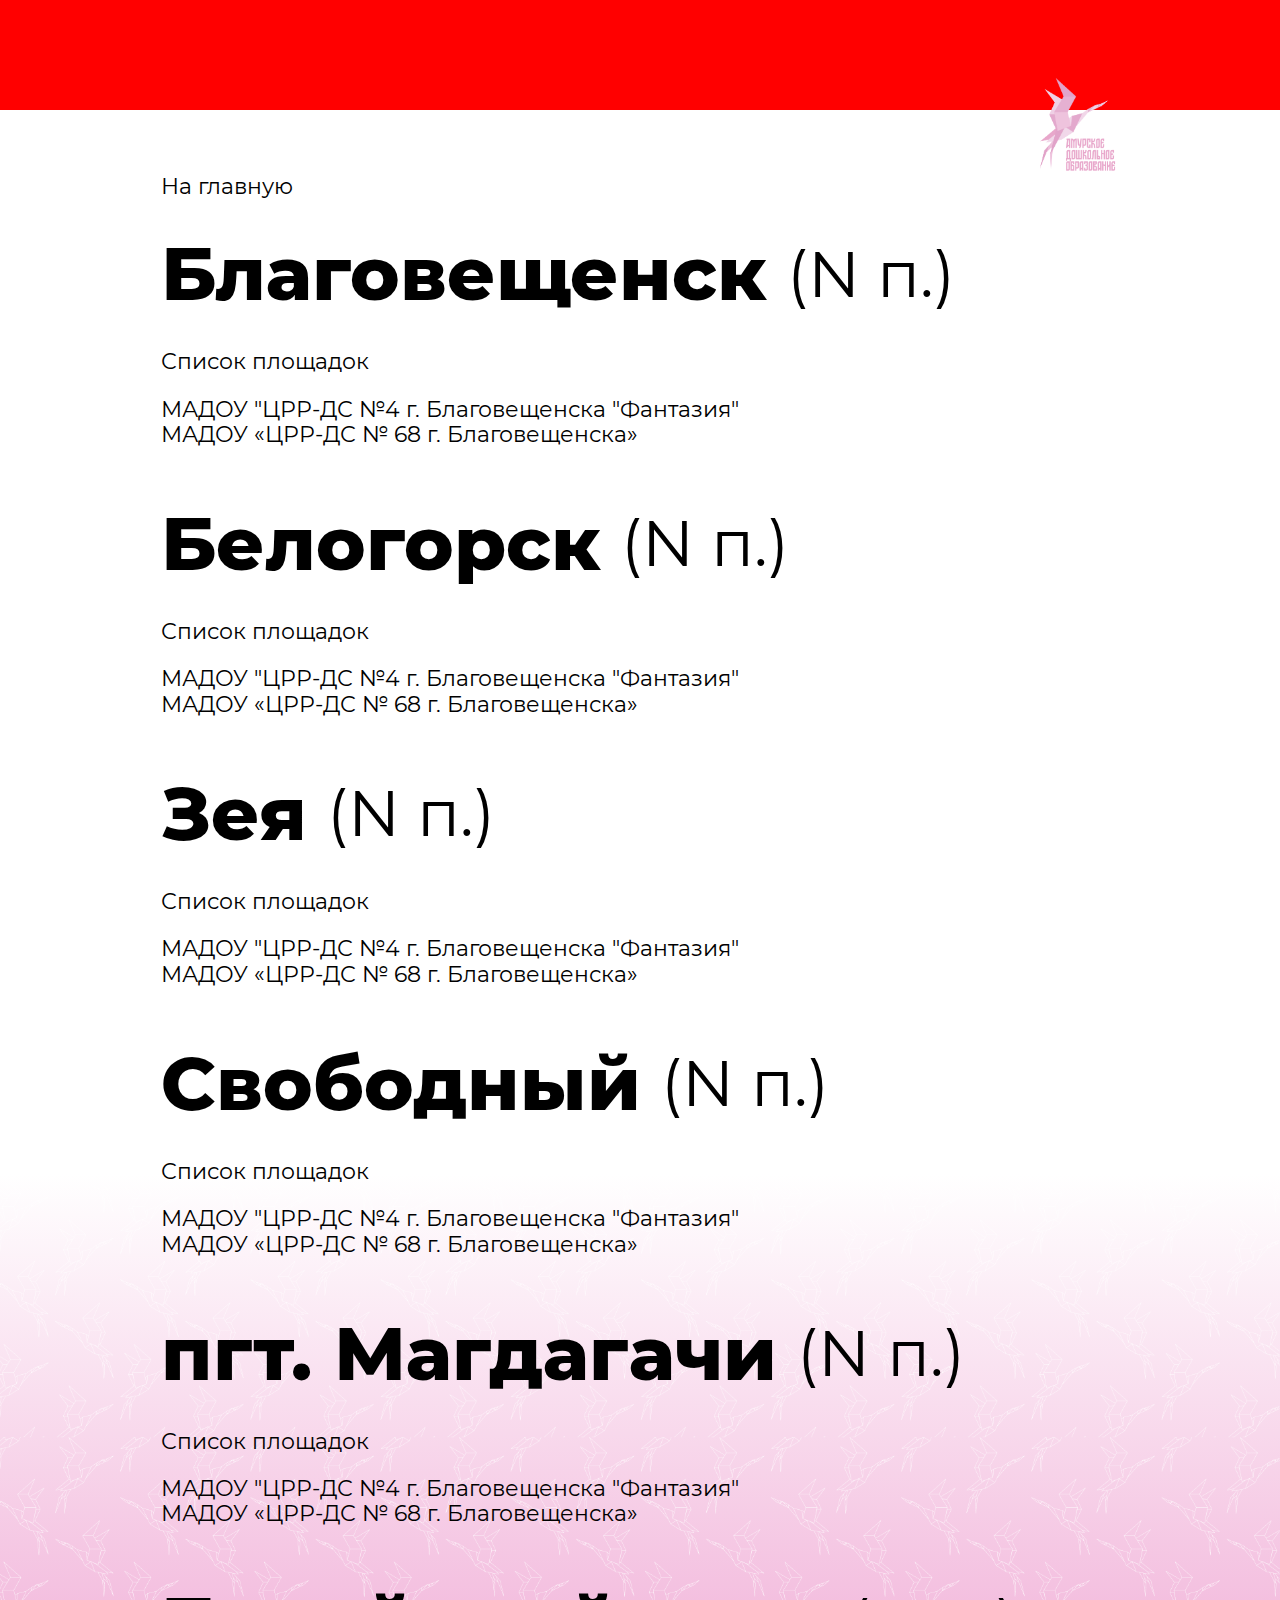
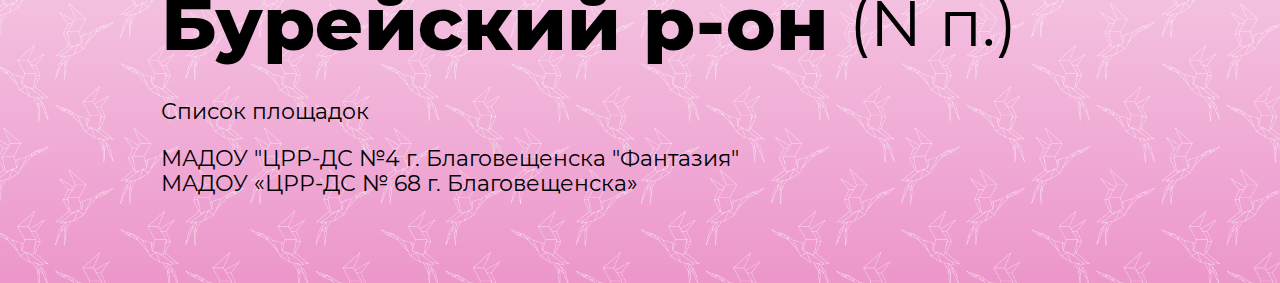
<file: spisokploshadok.html>
<!DOCTYPE html>
<html lang="ru">

<head>
    <meta charset="UTF-8">
    <meta name="viewport" content="width=device-width, initial-scale=1.0">
    <title>Интерактивная карта</title>
    <link rel="stylesheet" href="./styles/normalize.css">
    <link rel="stylesheet" href="./styles/style.css">
</head>

<body>
    <header class="header">

    </header>
    <main>
        <div class="main-wrapper-map">
            <div class="container-map-2">
                <div class="logo-do-school-2">
                    <img src="./img/logo-do-school.png" alt="">
                </div>
                <a href="#" class="back-btn">На главную</a>
                <div class="block-ploshadki-2">
                    <div class="ploshadka-spisok">
                        <div class="block-title-ploshadki">
                            <h3 class="title-big fw-extra">
                                Благовещенск
                            </h3>
                            <p class="number-ploshadki">
                                (N п.)
                            </p>
                        </div>

                        <a href="#" class="back-btn">
                            Список площадок
                        </a>
                        <ul class="ul-spisok-ploshadok">
                            <li><a href="#">МАДОУ "ЦРР-ДС №4
                                    г. Благовещенска "Фантазия"</a></li>
                            <li><a href="#">МАДОУ «ЦРР-ДС № 68 г. Благовещенска»</a></li>

                        </ul>
                    </div>
                    <div class="ploshadka-spisok">
                        <div class="block-title-ploshadki">
                            <h3 class="title-big fw-extra">
                                Белогорск
                            </h3>
                            <p class="number-ploshadki">
                                (N п.)
                            </p>
                        </div>

                        <a href="#" class="back-btn">
                            Список площадок
                        </a>
                        <ul class="ul-spisok-ploshadok">
                            <li><a href="#">МАДОУ "ЦРР-ДС №4
                                    г. Благовещенска "Фантазия"</a></li>
                            <li><a href="#">МАДОУ «ЦРР-ДС № 68 г. Благовещенска»</a></li>

                        </ul>
                    </div>
                    <div class="ploshadka-spisok">
                        <div class="block-title-ploshadki">
                            <h3 class="title-big fw-extra">
                                Зея
                            </h3>
                            <p class="number-ploshadki">
                                (N п.)
                            </p>
                        </div>

                        <a href="#" class="back-btn">
                            Список площадок
                        </a>
                        <ul class="ul-spisok-ploshadok">
                            <li><a href="#">МАДОУ "ЦРР-ДС №4
                                    г. Благовещенска "Фантазия"</a></li>
                            <li><a href="#">МАДОУ «ЦРР-ДС № 68 г. Благовещенска»</a></li>

                        </ul>
                    </div>
                    <div class="ploshadka-spisok">
                        <div class="block-title-ploshadki">
                            <h3 class="title-big fw-extra">
                                Свободный
                            </h3>
                            <p class="number-ploshadki">
                                (N п.)
                            </p>
                        </div>

                        <a href="#" class="back-btn">
                            Список площадок
                        </a>
                        <ul class="ul-spisok-ploshadok">
                            <li><a href="#">МАДОУ "ЦРР-ДС №4
                                    г. Благовещенска "Фантазия"</a></li>
                            <li><a href="#">МАДОУ «ЦРР-ДС № 68 г. Благовещенска»</a></li>

                        </ul>
                    </div>

                    <div class="ploshadka-spisok">
                        <div class="block-title-ploshadki">
                            <h3 class="title-big fw-extra">
                                пгт. Магдагачи
                            </h3>
                            <p class="number-ploshadki">
                                (N п.)
                            </p>
                        </div>

                        <a href="#" class="back-btn">
                            Список площадок
                        </a>
                        <ul class="ul-spisok-ploshadok">
                            <li><a href="#">МАДОУ "ЦРР-ДС №4
                                    г. Благовещенска "Фантазия"</a></li>
                            <li><a href="#">МАДОУ «ЦРР-ДС № 68 г. Благовещенска»</a></li>

                        </ul>
                    </div>
                    <div class="ploshadka-spisok">
                        <div class="block-title-ploshadki">
                            <h3 class="title-big fw-extra">
                                Бурейский р-он
                            </h3>
                            <p class="number-ploshadki">
                                (N п.)
                            </p>
                        </div>

                        <a href="#" class="back-btn">
                            Список площадок
                        </a>
                        <ul class="ul-spisok-ploshadok">
                            <li><a href="#">МАДОУ "ЦРР-ДС №4
                                    г. Благовещенска "Фантазия"</a></li>
                            <li><a href="#">МАДОУ «ЦРР-ДС № 68 г. Благовещенска»</a></li>

                        </ul>
                    </div>


                </div>
            </div>
        </div>
    </main>






</body>

</html>
</file>
<file: styles/style.css>
@font-face {
    font-family: monseratt;
    src: url('../fonts/Montserrat-Regular.ttf');
}

@font-face {
    font-family: monseratt-bold;
    src: url('../fonts/Montserrat-Bold.ttf');
}

@font-face {
    font-family: monseratt-bold-extra;
    src: url('../fonts/Montserrat-ExtraBold.ttf');
}

body {
    font-family: monseratt;
}

.main-wrapper-map {
    background:
        url('../img/back-juravless.png') center center repeat,
        /* Изображение */
        linear-gradient(to bottom, #ffffff 0%, #ffffff 60%, #ec96cb 100%);
    /* Градиент */
    background-size: contain;
    /* Изображение масштабируется */
    padding-bottom: 5%;

}

.header {
    width: 100%;
    background: red;
    height: 110px;
}

.p-5 {
    padding: 15px 0;
}

a {
    text-decoration: none;
}

img {
    max-width: 100%;
}

.logo-do-school {
    display: flex;
    justify-content: flex-end;
}

.logo-do-school img {
    width: 15%;
}

.title-map {
    font-size: 36px;
    font-weight: bold;
    font-family: monseratt-bold-extra;
}

.container-map {
    padding: 0 215px;
}

.about-map-class {
    flex-basis: 51%;
}

svg {
    width: 100%;
    height: auto;
}

/* Стиль для области по умолчанию */
.region {
    fill: #55DBCB;
    stroke: #ffffff;
    stroke-width: 2;
    transition: fill 0.3s;
}

/* Стиль при наведении мыши */
.region:hover {
    fill: #2a6dd0;
    cursor: pointer;
}

/* Активная область (по щелчку или другим событиям) */
.active {
    fill: #ff0000;
}

.all-map {
    display: block;
    /*  position: absolute; */
    /*      top: 45px;
    left: 320px;
    right: 45px; */
    z-index: 100;
}

.all-map object {
    width: 100%;
}

.wrapper-map-container {
    display: flex;
    justify-content: space-between;
}

.names-cityes li {
    display: flex;
    padding-bottom: 5px;
}

.names-cityes img {
    padding-right: 20px;
}

.amur-citys-rayones {
    display: flex;
    font-size: 22px;
    padding-top: 25%;
    padding-left: 3%;
    font-family: monseratt-bold;

}

.amur-citys-rayones a {
    text-decoration: none;
    color: #000;
}

.amur-citys-rayones a:hover {
    color: #2a6dd0;
}



#g-zeya:hover~[id^="region-id-"] {
    font-size: 25px;
}

/* POP-UP */
.popup {
    position: absolute;
    background-color: #fff;
    border: 1px solid #ddd;
    border-radius: 15px;
    padding: 20px;
    width: 275px;
    box-shadow: 0 0 10px rgba(0, 0, 0, 0.2);
    z-index: 1000;
}

.wrapper-pop-up {
    position: relative;
}

.popup h3 {
    margin-top: 0;
}

.popup .close-btnn {
    background-color: #55DBCB;
    color: #fff;
    border: none;
    border-radius: 15px;
    padding: 10px;
    font-size: 16px;
    cursor: pointer;
}

.popup .close-btnn:hover {
    background-color: #55DBCB;
}

.close-btnn {
    position: absolute;
    top: 0;
    left: 90%;
    margin: 0 auto;
}

.btn-pop-up-inner {
    display: flex;
    justify-content: center;
    background: #55DBCB;
    width: 100%;
    border: none;
    border-radius: 15px;
    padding: 10px;
    cursor: pointer;
}


/* Меню площадок */

.ul-ploshadok {
    display: flex;
    justify-content: space-between;
    list-style: none;
    flex-wrap: wrap;
    padding: 0;
    padding-right: 70px;
    margin: 50px 0;
}


.li-ploshadok {
    padding: 15px 15px;
    background: #d9d9d9;
    border-radius: 15px;
    width: 260px;
    text-align: center;
    font-size: 22px;
    display: flex;
    justify-content: center;
    align-items: center;
    border: none;
}

.active-ploshadka {
    background: #55DBCB;
}

.li-ploshadok a {
    color: #000;

}

.ploshadka-wrapper {
    display: grid;
    grid-template-columns: repeat(4, 1fr);
    /* 4 элемента в строке */
    gap: 20px;
    /* добавляет промежутки между элементами, можно изменить значение по необходимости */
}


.ploshadka-wrapper {
    display: grid;
    grid-template-columns: repeat(4, 1fr);
    /* 4 элемента в строке */
    gap: 20px;
    /* добавляет промежутки между элементами, можно изменить значение по необходимости */
}


.title-ploshadki {
    font-size: 22px;
    margin: 0 auto;
    padding: 25px 0;
}

@media (max-width: 1200px) {
    .ploshadka-wrapper {
        grid-template-columns: repeat(3, 1fr);
        /* 3 элемента в строке на экранах до 1200px */
    }
}

@media (max-width: 768px) {
    .ploshadka-wrapper {
        grid-template-columns: repeat(2, 1fr);
        /* 2 элемента в строке на экранах до 768px */
    }
}

@media (max-width: 480px) {
    .ploshadka-wrapper {
        grid-template-columns: 1fr;
        /* 1 элемент в строке на экранах до 480px */
    }
}


.ploshadka ul {
    list-style: none;
    padding: 0;
}

.title-ploshadki-inner {
    font-size: 24px;
    font-weight: bold;
}

.title-ploshadki-inner-inner {
    font-size: 24px;


}

.title-ploshadki-inner p {
    text-align: inherit;
}

.title-ploshadki-inner-inner p {
    text-align: inherit;


}

.title-ploshadki-inner-inner a {
    text-decoration: none;
    color: #000;
}

.title-ploshadki-inner-inner a:hover {
    color: #2a6dd0;
    transition: 0.3s ease;
}

.btn-ploshadka {
    padding: 16px 45px;
    border: 1px dashed black;
    border-radius: 15px;
    background: none;
}

.btn-ploshadka:hover {
    border: 1px dashed #55DBCB;
}


/* Вторая главная */

/* .title-big {
    font-size: 64px;
    margin: 0 auto;
    padding: 30px 0;
} */

/* Список площадок */

/* .logo-do-school-2{
   position: absolute; 
   
} */
.logo-do-school-2 img {
    width: 15%;
    float: right;
    transform: translate(30px, -99px);
}

.back-btn {
    font-size: 22px;
    color: #000;

}

.text-inner-main {
    font-size: 22px;
    color: #000;
    max-width: 81%;
    margin: 0;
}


.container-map-2 {
    padding: 0 12.55%;
    padding-top: 5%;
}

.ul-spisok-ploshadok {
    font-size: 22px;
    color: #000;
    list-style: none;
    padding: 0;
}

.ul-spisok-ploshadok a {
    color: #000;
    cursor: pointer;
}

.li-spisok-ploshadok a {
    color: #000;
    cursor: pointer;
}
.ul-ploshadok li>a:hover {
    color: #2a6dd0;
    cursor: pointer;
    transition: 0.3s ease;
}

.block-contact-inform {
    display: flex;
    /*     justify-content: center; */
    text-align: justify;
}

.block-contact-left {
    flex-basis: 65%;
}

.block-contact-right {
    /* flex-basis: 35%; */
    padding-left: 150px;
}

/* .block-contact-left{
    flex-basis: 40%;
} */
/* .block-contact-righ{
    flex-basis: 30%;
} */

.ploshadka-about-contacts a {
    color: #000;
    text-decoration: underline;
}

/* Галлерея */

.photo-loshadki {
    display: grid;
    grid-template-columns: repeat(2, 1fr);
    /* 4 элемента в строке */
    gap: 20px;
    /* Промежутки между элементами */
    padding-right: 23%;
}

.photo-loshadki img {
    width: 100%;
    /* Изображение растягивается по ширине контейнера */
    height: 500px;
    /* Фиксированная высота */
    object-fit: cover;
    /* Обрезка изображения по контейнеру, чтобы избежать искажений */
    border-radius: 10px;
    /* Добавление закругления углов, по желанию */
}

.text-inner-ploshadka{
    font-family: monseratt-bold;
}


/* Стили для полноэкранного отображения */
.fullscreen {
    position: fixed;
    top: 0;
    left: 0;
    width: 100%;
    height: 100%;
    background-color: rgba(0, 0, 0, 0.8);
    display: flex;
    justify-content: center;
    align-items: center;
    z-index: 1000;
}

.fullscreen img {
    max-width: 90%;
    max-height: 90%;
}

/* Стили для крестика */
.close-btn {
    position: absolute;
    top: 10px;
    right: 20px;
    font-size: 30px;
    color: white;
    cursor: pointer;
    z-index: 1001;
}

/* Стили для кнопок навигации */
.nav-btn {
    position: absolute;
    top: 50%;
    font-size: 40px;
    color: white;
    background: none;
    border: none;
    cursor: pointer;
    z-index: 1001;
}

.prev-btn {
    left: 20px;
}

.next-btn {
    right: 20px;
}

/*Контакты*/
.block-contacts-1{
    padding-bottom: 50px;
    font-size: 22px;
    font-family: monseratt-bold;
    font-style: normal;
}

.block-contacts-1 a {
    color: #000;
}


.block-contacts-1 a:hover {
    color: #2a6dd0;
    transition: 0.3s ease;
}


/*Список площадок*/

.fw-extra{
    font-family: monseratt-bold-extra;
}

.block-title-ploshadki{
    display: flex;
    justify-content: flex-start;
    align-items: center;
    font-size: 64px;
    margin: 0 auto;
    height: 150px;
}

.number-ploshadki{
    padding-left: 20px;
    
}

.numbers-couner{
    font-size: 36px;
    font-family: monseratt-bold;
    padding-right: 10px;
}

.counter{
    display: flex;
    justify-content: center;
    padding-top: 20px;
}


.btn-active-popup{
    cursor: pointer;
}

/*pop-up ФОРМА*/

/* Стили для кнопки */
.btn-active-popup {
    padding: 20px 20px;
    background-color: #d9d9d9;
    color: #000;
    border: none;
    cursor: pointer;
    font-size: 22px;
}

/* Стили для pop-up */
.popup-form {
    display: none; /* Скрыто по умолчанию */
    position: fixed; /* Измените на fixed для лучшего поведения */
    top: 0;
    left: 0;
    width: 100%;
    height: 100%;
    background-color: rgba(0, 0, 0, 0.8); /* Полупрозрачный фон */
    justify-content: center;
    align-items: center;
    z-index: 9999; /* Убедитесь, что z-index достаточно высок */
}

.popup-form-content {
    background-color: white;
    padding: 20px;
    border-radius: 10px;
    width: 80%;
    max-width: 800px;
    text-align: center;
    position: relative;
}

.popup-form-close {
    position: absolute;
    top: 10px;
    right: 10px;
    font-size: 24px;
    cursor: pointer;
    color: black;
}


/*2 страница площадок inner*/

.block-shablon-programs{
    display: flex;
    flex-direction: column;
}

.block-shablon-programs a{
    color: #000;
    font-size: 24px;
    padding-bottom: 50px;
}

.block-shablon-programs a:hover{
    color: #2a6dd0;
    transition: 0.3s ease;
}
</file>
